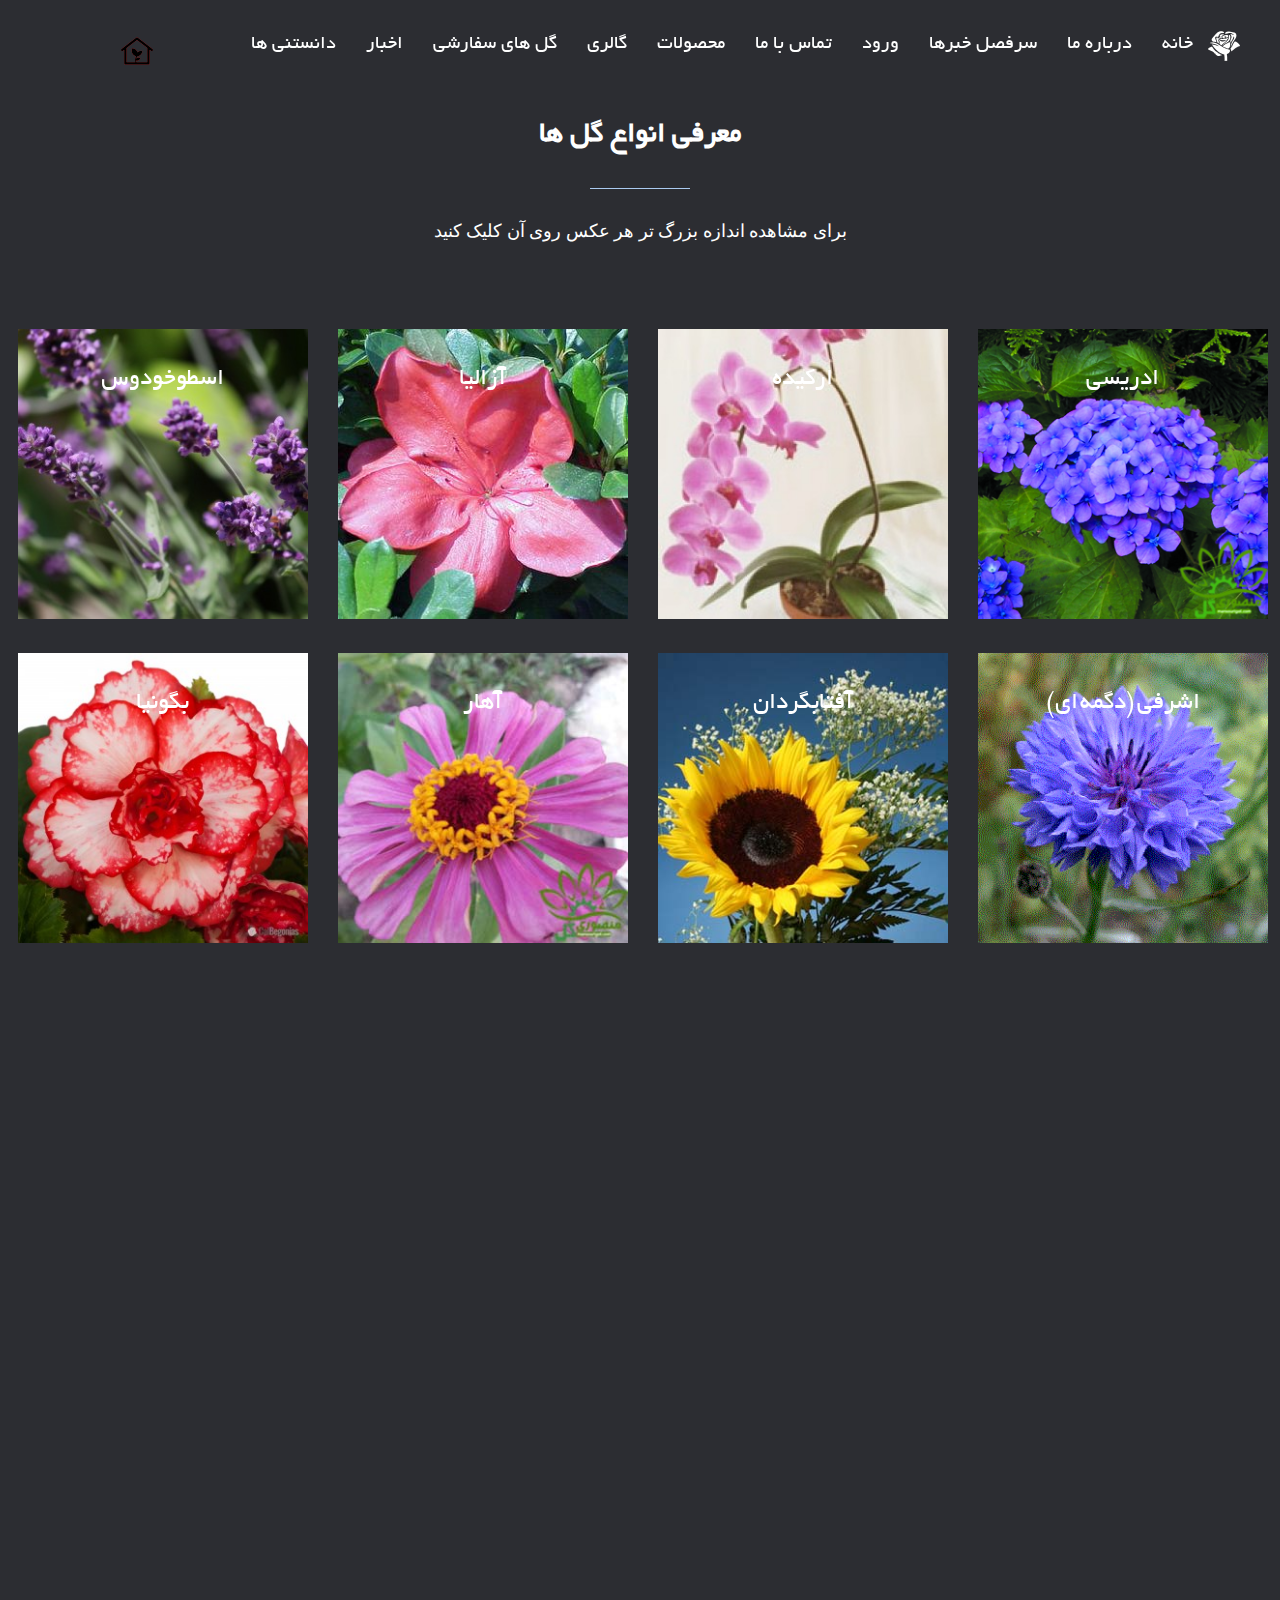
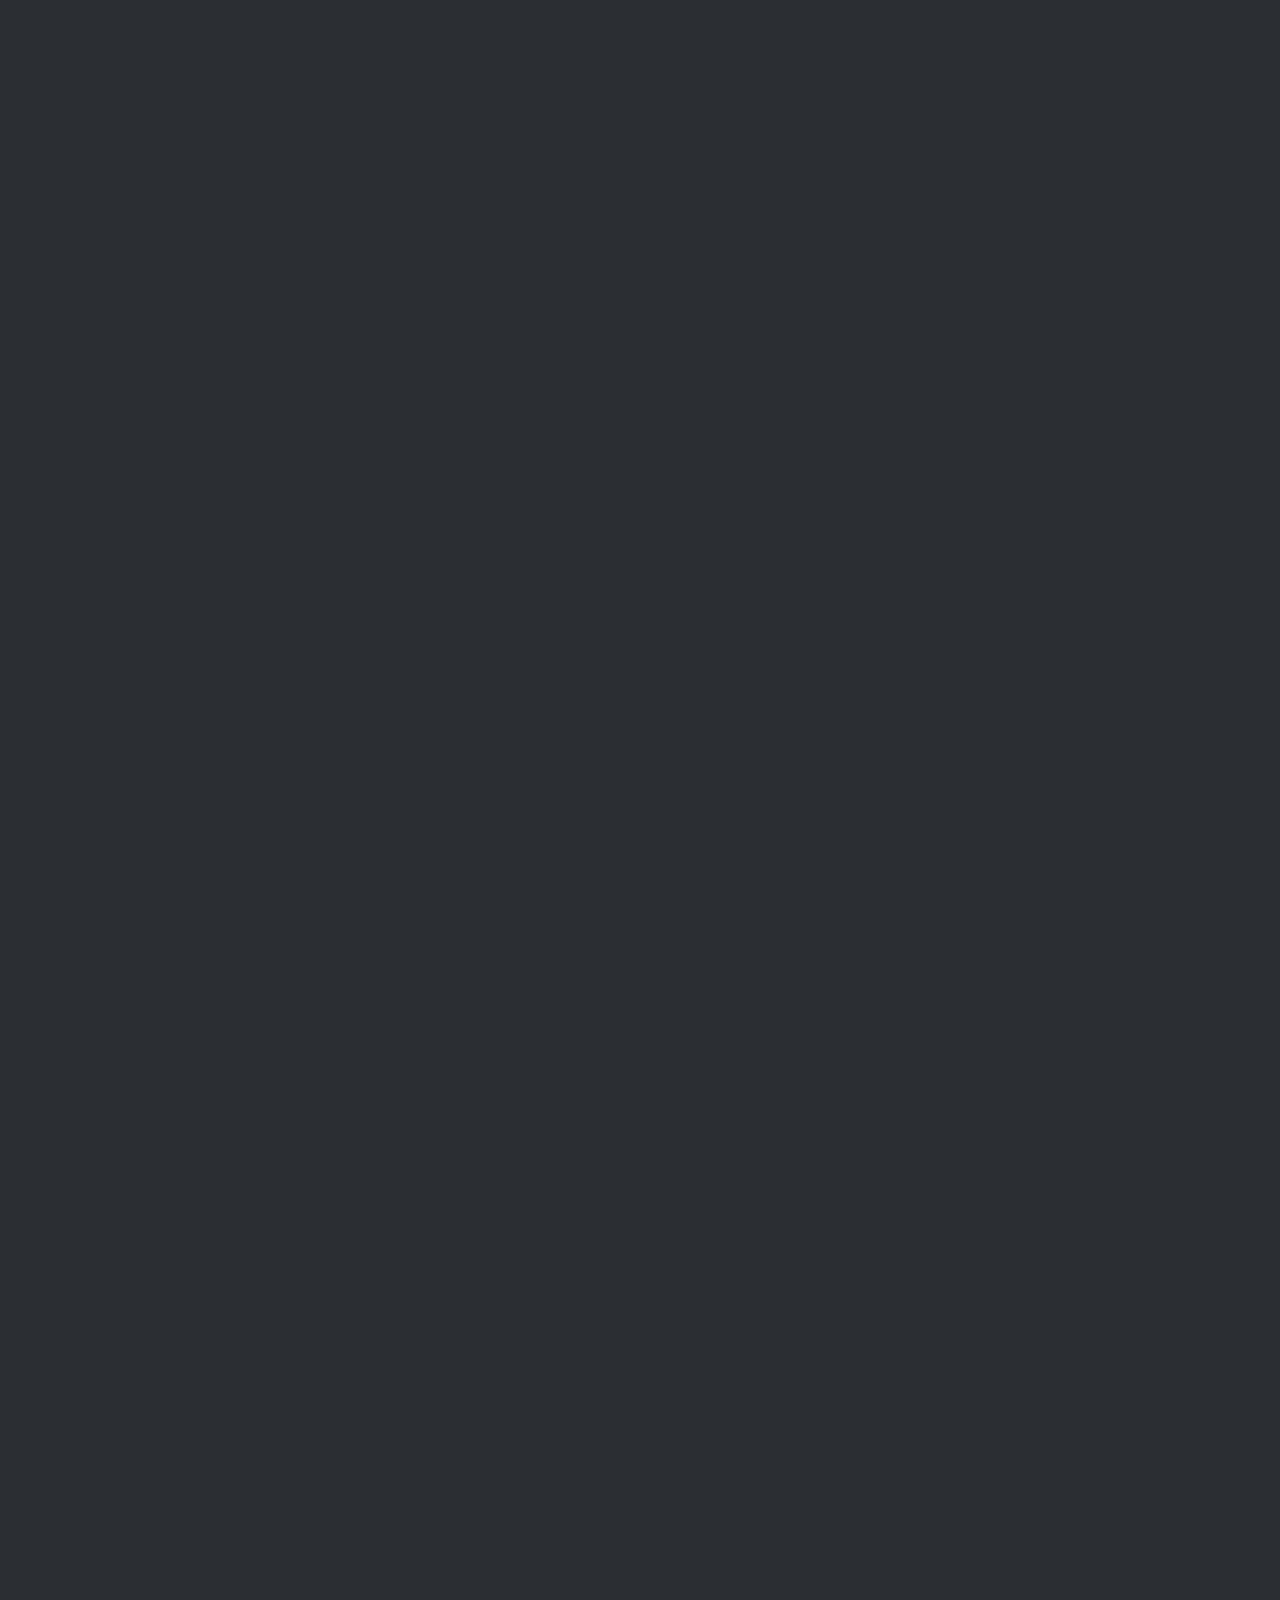
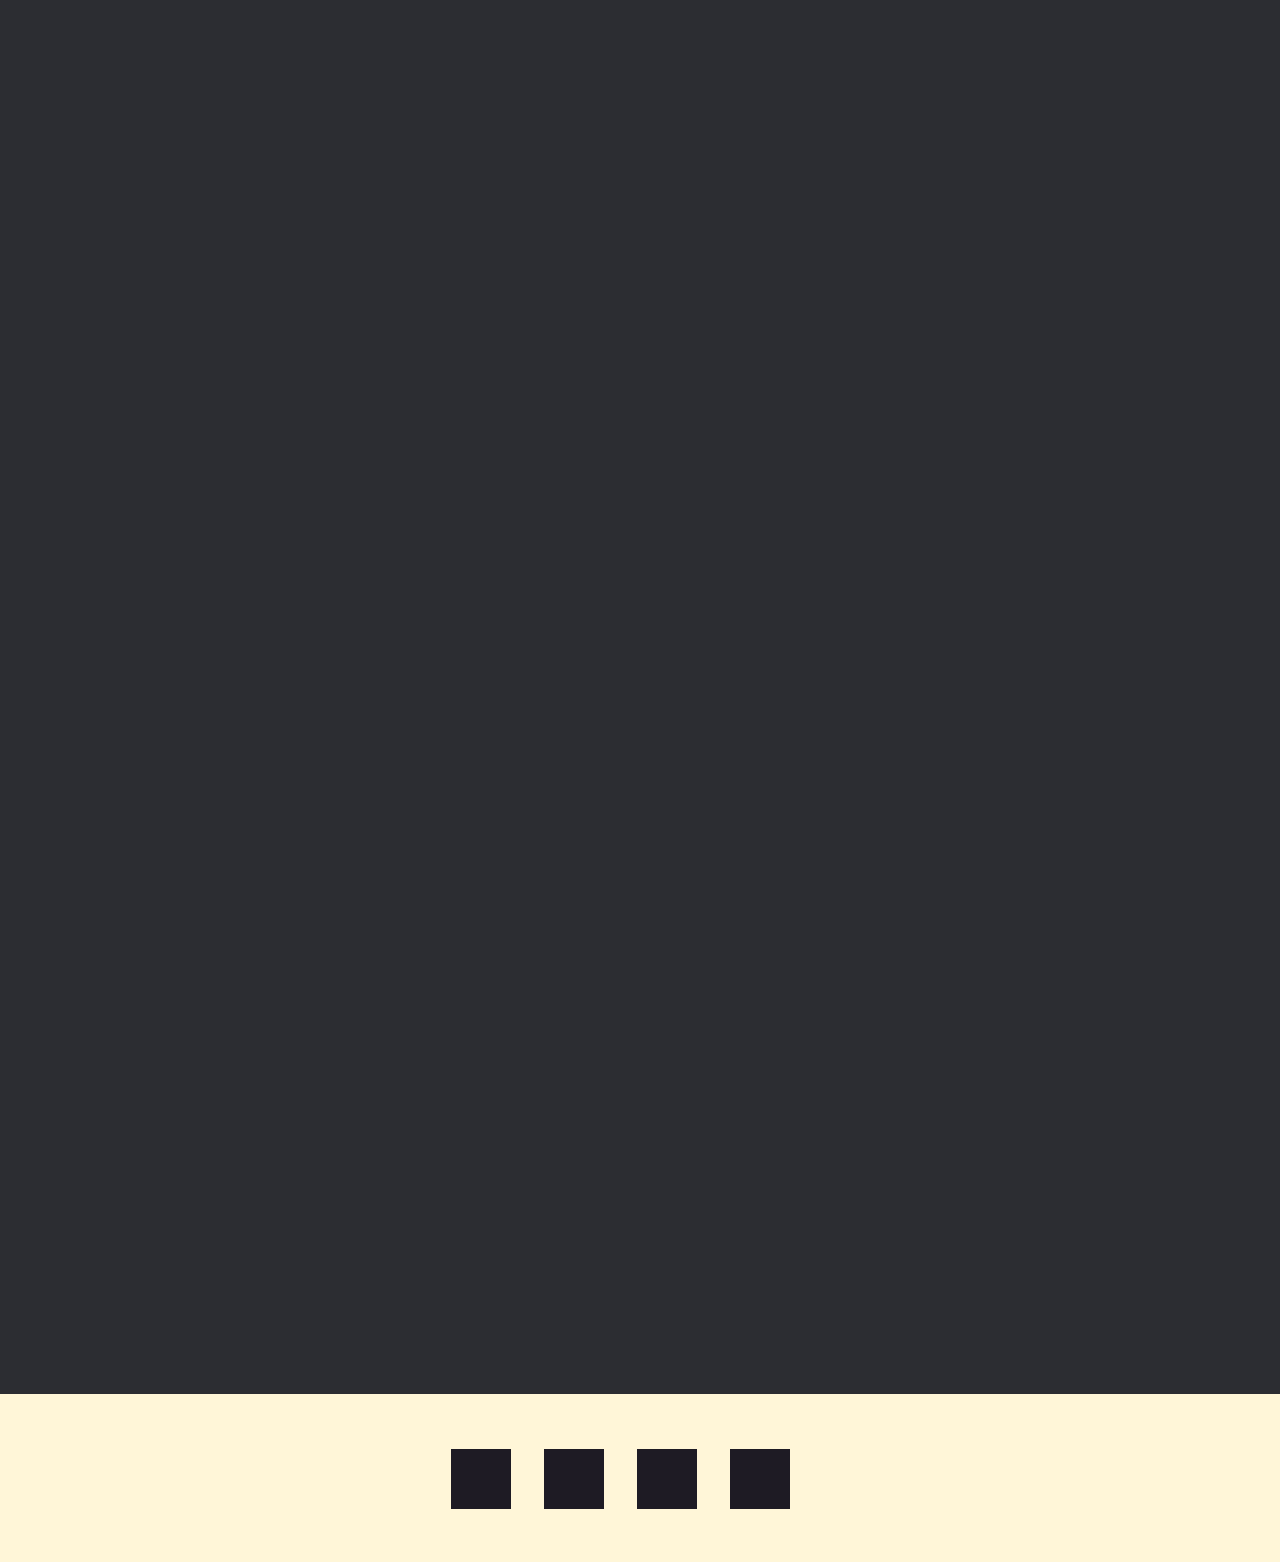
<file: gallery.html>
<!DOCTYPE html>
<html lang="fa">

<head>

    <meta charset="utf-8">
    <meta http-equiv="X-UA-Compatible" content="IE=edge">
    <meta name="viewport" content="width=device-width, initial-scale=1">
    <meta name="description" content="">
    <meta name="author" content="">

    <title>Scented Flower</title>

    <!-- Bootstrap Core CSS -->
    <link href="css/bootstrap.min.css" rel="stylesheet">
    <!-- Custom CSS -->
    <link rel="stylesheet" type="text/css" href="css/scentedflower.css">
    <!-- Custom Fonts -->
    <link href="css/mycss.css" rel="stylesheet" type="text/css">
    <link rel="stylesheet" type="text/css" href="css/bootstrap-rtl.css">
    <link rel="stylesheet" type="text/css" href="css/animate.css">
    <link rel="stylesheet" type="text/css" href="css/jquery.lightbox-0.5.css">
    <!--footer-->
    <link href="http://fonts.googleapis.com/css?family=Lora:400,700,400italic,700italic" rel="stylesheet" type="text/css">
    <link href="http://fonts.googleapis.com/css?family=Montserrat:400,700" rel="stylesheet" type="text/css">
    <style type="text/css">
    	/*--------------------------------*/
/***** Portfolio Common style *****/
/*--------------------------------*/
body{
	background-color:#2C2D32;
}
.nav.navbar-nav li .page-scroll.text-right {
	color:white;
}
.nav.navbar-nav li .page-scroll.text-right:hover {
	background-color:#ABCBF1;
}

.navbar-custom.top-nav-collapse li .page-scroll.text-right:hover {
        background-color:#D85943;
		
    }
	
	.navbar-custom.top-nav-collapse ul li a{
		color:black !important;
	}
.nav.navbar-nav li #whiterose {
	position:absolute;
	right:-0.1px;
}

navbar-custom.top-nav-collapse li #whiterose{
	visibility:hidden !important;
}


.grid {
	position: relative;
	clear: both;
	margin: 0 auto;
	padding: 1em 0 4em;
	max-width: 100%;
	list-style: none;
	text-align: center;
}

.grid h2{
    font-size: 20px;
}

.grid figure {
	position: relative;
	float: left;
	overflow: hidden;
	margin: 10px 1%;
	min-width: 100%;
	max-width: 100%;
	height: auto;
	
	text-align: center;
	cursor: pointer;
}

.grid figure img {
	position: relative;
	display: block;
	min-height: auto;
	max-width: 100%;
	opacity: 0.8;
}

.grid figure figcaption {
	padding: 2em;
	color: #fff;
	text-transform: uppercase;
	font-size: 1.25em;
	-webkit-backface-visibility: hidden;
	backface-visibility: hidden;
}
.grid figure figcaption h2{
	font-size:25px;
}
.grid figure figcaption p{
	font-size:15px;
	font-weight:bold;
}
.grid figure figcaption::before,
.grid figure figcaption::after {
	pointer-events: none;
}

.grid figure figcaption,
.grid figure figcaption > a {
	position: absolute;
	top: 0;
	left: 0;
	width: 100%;
	height: 100%;
}

/* Anchor will cover the whole item by default */
/* For some effects it will show as a button */
.grid figure figcaption > a {
	z-index: 1000;
	text-indent: 200%;
	white-space: nowrap;
	font-size: 0;
	opacity: 0;
}

.grid figure h2 {
	word-spacing: -0.15em;
	font-weight: 300;
}

.grid figure h2 span {
	font-weight: 800;
	
}

.grid figure h2,
.grid figure p {
	margin: 0;
}

.grid figure p {
	letter-spacing: 1px;
	font-size: 68.5%;
}

/*---------------*/
/***** Bubba *****/
/*---------------*/

figure.effect-bubba {
	
	
}

figure.effect-bubba img {
	opacity: 1.0;
	-webkit-transition: opacity 0.35s;
	transition: opacity 0.35s;
}

figure.effect-bubba:hover img {
	opacity: 0.4;
}

figure.effect-bubba figcaption::before,
figure.effect-bubba figcaption::after {
	position: absolute;
	top: 30px;
	right: 30px;
	bottom: 30px;
	left: 30px;
	content: '';
	opacity: 0;
	-webkit-transition: opacity 0.35s, -webkit-transform 0.35s;
	transition: opacity 0.35s, transform 0.35s;
}

figure.effect-bubba figcaption::before {
	border-top: 1px solid #fff;
	border-bottom: 1px solid #fff;
	-webkit-transform: scale(0,1);
	transform: scale(0,1);
}

figure.effect-bubba figcaption::after {
	border-right: 1px solid #fff;
	border-left: 1px solid #fff;
	-webkit-transform: scale(1,0);
	transform: scale(1,0);
}

figure.effect-bubba h2 {
	padding-top: 10%;
	-webkit-transition: -webkit-transform 0.35s;
	transition: transform 0.35s;
	-webkit-transform: translate3d(0,-20px,0);
	transform: translate3d(0,-20px,0);
    color: #fff;
}

figure.effect-bubba p {
	padding: 20px 2.5em;
	opacity: 0;
	-webkit-transition: opacity 0.35s, -webkit-transform 0.35s;
	transition: opacity 0.35s, transform 0.35s;
	-webkit-transform: translate3d(0,20px,0);
	transform: translate3d(0,20px,0);
}

figure.effect-bubba:hover figcaption::before,
figure.effect-bubba:hover figcaption::after {
	opacity: 1;
	-webkit-transform: scale(1);
	transform: scale(1);
}

figure.effect-bubba:hover h2,
figure.effect-bubba:hover p {
	opacity: 1;
	-webkit-transform: translate3d(0,0,0);
	transform: translate3d(0,0,0);
}

/*-----------------------*/
/***** Quote Rotator *****/
/*-----------------------*/

.pfblock {
	padding: 120px 0 100px;
	color:white;
}
.pfblock-header {
	text-align: center;
	margin: 0 0 60px;
}

.pfblock-header-left .pfblock-line {
	width: inherit;
	margin: 30px 0;
	
}

.pfblock-title{
    font-weight: 800;
	color:white;
}

.pfblock-subtitle {
	font-family: Raleway, "Times New Roman", Times, sans-serif;
	font-style: normal;
	font-size: 18px;
}

.pfblock-line {
	background-color:#ABCBF1;
	width: 100px;
	height: 1px;
	margin: 30px auto;
}

 /* NOTE: The styles were added inline because Prefixfree needs access to your styles and they must be inlined if they are on local disk! */
@import url(http://fonts.googleapis.com/css?family=Raleway+Dots);
@import url(http://fonts.googleapis.com/css?family=Advent+Pro:400,200,700);
@import url(http://weloveiconfonts.com/api/?family=entypo);
/* entypo */
[class*="entypo-"]:before {
  font-family: 'entypo', sans-serif;
}

section #services {
  text-align: center;
  transform: translatez(0);
  margin-bottom:30px;
}

section #services li {
  width:60px;
  height:60px;
  display:inline-block;
  margin:15px;
  list-style: none;
}
section #services li div {
  width:60px;
  height:60px;
  color:white;
  font-size: 3.4em;
  text-align: center;
  line-height:60px;
  background-color:#1E1B24;
  transition: all 0.5s ease;
}
section #services li div:hover {
  transform: rotate(360deg);
  border-radius: 100px;
}


section #services li:hover{
	background-color:#FFF6C6;
	
}
section #services li:hover div{
	background-color:#AB2A2A;
	
}

section #services a{
	outline:0;
}
    </style>
</head>

<body id="page-top" data-spy="scroll" data-target=".navbar-fixed-top">

    <!-- Navigation -->
    <nav class="navbar navbar-custom navbar-fixed-top" role="navigation">
        <div class="container">
              <div class="row"> 
            <!-- Collect the nav links, forms, and other content for toggling -->
            <div class="collapse navbar-collapse navbar-right navbar-main-collapse col-sm-11">
                <ul class="nav navbar-nav">
                    <!-- Hidden li included to remove active class from about link when scrolled up past about section -->
                    <li class="hidden">
                        <a href="#page-top"></a>
                    </li>
                    
               		<li style="margin-top:10px;">
                        <img class="img-responsive page-scroll pull-right" src="img/rose11.png">
                        <img class="img-responsive page-scroll pull-right" src="img/rosewhite.png" id="whiterose">         
                        
                    </li>
                    <li>
                        <a class="page-scroll text-right" href="index.html">خانه</a>
                    </li>
                    <li>
                        <a class="page-scroll text-right" href="index.html#hr1">درباره ما</a>
                    </li>
                    <li>
                        <a class="page-scroll text-right" href="index.html#hr2">سرفصل خبرها</a>
                    </li>
                    <li>
                        <a class="page-scroll text-right" href="index.html#loginline">ورود</a>
                    </li>
                    <li>
                        <a class="page-scroll text-right" href="index.html#contact">تماس با ما</a>
                    </li>
                    <li>
                        <a class="page-scroll text-right" href="product.html">محصولات</a>
                    </li>
                    <li>
                        <a class="page-scroll text-right" href="#contact">گالری</a>
                    </li>
                   <li>
                        <a class="page-scroll text-right" href="custom flower.html">گل های سفارشی</a>
                    </li>
                    <li>
                        <a class="page-scroll text-right" href="news.html">اخبار</a>
                    </li>
                    <li>
                        <a class="page-scroll text-right" href="know about.html">دانستنی ها</a>
                    </li>
                </ul>
            </div>
            <!-- /.navbar-collapse -->
            
            <div class="navbar-header col-sm-1">
                <button type="button" class="navbar-toggle" data-toggle="collapse" data-target=".navbar-main-collapse">
                    <i class="fa fa-bars"></i>
                </button>
                <a class="navbar-brand page-scroll" href="#page-top" id="brand">
                 
                    <img src="img/nature61.png" id="nature2" alt="brand"/>
                    <img src="img/nature60.png" id="nature1" alt="brand"/>
                    
               
                </a>
                 </div>
            </div>
            
        </div>
        <!-- /.container -->
    </nav>

	<!--gallery-->
    <section id="portfolio" class="pfblock">
        <div class="container-fluid">
                    <div class="row">
                        <div class="col-sm-6 col-sm-offset-3">
    
                            <div class="pfblock-header wow fadeInUp">
                                <h2 class="pfblock-title">معرفی انواع گل ها</h2>
                                <div class="pfblock-line"></div>
                                <div class="pfblock-subtitle">
                                	برای مشاهده اندازه بزرگ تر هر عکس روی آن کلیک کنید
                                </div>
                            </div>
    
                        </div>
    
                    </div>
            <!-- .row -->
            <div class="row">
                <div class="col-xs-12 col-sm-3 col-md-3">
                    <div class="grid wow bounceInUp">
                      <figure class="effect-bubba lightb">
                      
                        <a href="img/flower's types/1-1.jpg"><img src="img/flower's types/1.jpg" alt="دریسی"></a>
                        <figcaption>
                          <h2>ادریسی</h2>
                          <p> استقامت و ثبات قدمی</p>
                        </figcaption>
                      </figure>
                    </div>
                </div>
                <div class="col-xs-12 col-sm-3 col-md-3">
                    <div class="grid wow bounceInUp">
                      <figure class="effect-bubba">
                            <a href="img/flower's types/2-2.jpg"><img src="img/flower's types/2.jpg" alt="ارکیده"></a>
                        <figcaption>
                          <h2>ارکیده</h2>
                          <p>زیبایی لطیف</p>
                        </figcaption>
                      </figure>
                    </div>
                </div>
                <div class="col-xs-12 col-sm-3 col-md-3">
                    <div class="grid wow bounceInUp">
                      <figure class="effect-bubba">
                            <a href="img/flower's types/3-3.jpg"><img src="img/flower's types/3.jpg" alt="آزالیا"></a>
                        <figcaption>
                          <h2>آزالیا</h2>
                          <p>نعمت و باروری</p>
                        </figcaption>
                      </figure>
                    </div>
                </div>
                <div class="col-xs-12 col-sm-3 col-md-3">
                    <div class="grid wow bounceInUp">
                      <figure class="effect-bubba">
                            <a href="img/flower's types/4-4.jpg"><img src="img/flower's types/4.jpg" alt="اسطوخودوس"></a>
                        <figcaption>
                          <h2>اسطوخودوس</h2>
                          <p>سوءظن و بدگمانی</p>
                        </figcaption>
                      </figure>
                    </div>
                </div>
            </div>
            <div class="row">              
                <div class="col-xs-12 col-sm-3 col-md-3">
                    <div class="grid wow zoomIn">
                      <figure class="effect-bubba">
                            <a href="img/flower's types/5-5.jpg"><img src="img/flower's types/5.gif" alt="اشرفی (دگمه ای)"></a>
                        <figcaption>
                          <h2>اشرفی (دگمه ای)</h2>
                          <p>انتظار داشتن</p>
                        </figcaption>
                      </figure>
                    </div>
                </div>
                <div class="col-xs-12 col-sm-3 col-md-3">
                    <div class="grid wow zoomIn">
                      <figure class="effect-bubba">
                            <a href="img/flower's types/6-6.jpg"><img src="img/flower's types/6.jpg" alt="آفتابگردان"></a>
                        <figcaption>
                          <h2>آفتابگردان</h2>
                          <p>ستایش و عشق ورزی</p>
                        </figcaption>
                      </figure>
                    </div>
                </div>
                <div class="col-xs-12 col-sm-3 col-md-3">
                    <div class="grid wow zoomIn">
                      <figure class="effect-bubba">
                            <a href="img/flower's types/7-7.jpg"><img src="img/flower's types/7.jpg" alt="اآهار"></a>
                        <figcaption>
                          <h2>آهار</h2>
                          <p>ه فکر دوستان بودن</p>
                        </figcaption>
                      </figure>
                    </div>
                </div>
                <div class="col-xs-12 col-sm-3 col-md-3">
                    <div class="grid wow zoomIn">
                      <figure class="effect-bubba">
                            <a href="img/flower's types/8-8.jpg"><img src="img/flower's types/8.jpg" alt="بگونیا"></a>
                        <figcaption>
                          <h2>بگونیا</h2>
                          <p>در فکری عمیق بودن</p>
                        </figcaption>
                      </figure>
                    </div>
                </div>
             </div>
            <div class="row"> 
                <div class="col-xs-12 col-sm-3 col-md-3">
                    <div class="grid wow zoomIn">
                      <figure class="effect-bubba">
                            <a href="img/flower's types/9-9.jpg"><img src="img/flower's types/9.jpg" alt="بنفشه"></a>
                        <figcaption>
                          <h2>بنفشه</h2>
                          <p>وفاداری و صداقت</p>
                        </figcaption>
                      </figure>
                    </div>
                </div>
                <div class="col-xs-12 col-sm-3 col-md-3">
                    <div class="grid wow zoomIn">
                      <figure class="effect-bubba">
                            <a href="img/flower's types/10-10.jpg"><img src="img/flower's types/10.jpg" alt="بنفشه فرنگی"></a>
                        <figcaption>
                          <h2>بنفشه فرنگی</h2>
                          <p> فکر عاشقانه</p>
                        </figcaption>
                      </figure>
                    </div>
                </div>            
                <div class="col-xs-12 col-sm-3 col-md-3">
                    <div class="grid wow zoomIn">
                      <figure class="effect-bubba">
                            <a href="img/flower's types/11-11.jpg"><img src="img/flower's types/11.jpg" alt="بومادران"></a>
                        <figcaption>
                          <h2>بومادران</h2>
                          <p>تندرستی</p>
                        </figcaption>
                      </figure>
                    </div>
                </div>
                <div class="col-xs-12 col-sm-3 col-md-3">
                    <div class="grid wow zoomIn">
                      <figure class="effect-bubba">
                            <a href="img/flower's types/12-12.jpg"><img src="img/flower's types/12.jpg" alt="پیچک"></a>
                        <figcaption>
                          <h2>پیچک</h2>
                          <p>وفاداری</p>
                        </figcaption>
                      </figure>
                    </div>
                </div>
             </div> 
            <div class="row">
                <div class="col-xs-12 col-sm-3 col-md-3">
                    <div class="grid wow zoomIn">
                      <figure class="effect-bubba">
                            <a href="img/flower's types/13-13.jpg"><img src="img/flower's types/13.jpg" alt="جوز کوثل"></a>
                        <figcaption>
                          <h2>جوز کوثل</h2>
                          <p>شادمانی و لذت</p>
                        </figcaption>
                      </figure>
                    </div>
                </div>
                <div class="col-xs-12 col-sm-3 col-md-3">
                    <div class="grid wow zoomIn">
                      <figure class="effect-bubba">
                            <a href="img/flower's types/14.jpg"><img src="img/flower's types/14.jpg" alt="خشخاشا"></a>
                        <figcaption>
                          <h2>خشخاش</h2>
                          <p>دلداری و دلجویی</p>
                        </figcaption>
                      </figure>
                    </div>
                </div>
                <div class="col-xs-12 col-sm-3 col-md-3">
                    <div class="grid wow zoomIn">
                      <figure class="effect-bubba">
                            <a href="img/flower's types/15.jpg"><img src="img/flower's types/15.jpg" alt="خلنگ"></a>
                        <figcaption>
                          <h2> خلنگه</h2>
                          <p>تنهایی و گوشه نشینی</p>
                        </figcaption>
                      </figure>
                    </div>
                </div>
                <div class="col-xs-12 col-sm-3 col-md-3">
                    <div class="grid wow zoomIn">
                      <figure class="effect-bubba">
                            <a href="img/flower's types/16-16.jpeg"><img src="img/flower's types/16.jpeg" alt="داوودی زرد"></a>
                        <figcaption>
                          <h2>داوودی زرد</h2>
                          <p>تحسین پنهانی</p>
                        </figcaption>
                      </figure>
                    </div>
                </div>
             </div>
            <div class="row">
                <div class="col-xs-12 col-sm-3 col-md-3">
                    <div class="grid wow zoomIn">
                      <figure class="effect-bubba">
                            <a href="img/flower's types/17-17.jpg"><img src="img/flower's types/17.jpg" alt="رازقی"></a>
                        <figcaption>
                          <h2>رازقی</h2>
                          <p> سرزندگی</p>
                        </figcaption>
                      </figure>
                    </div>
                </div>
                <div class="col-xs-12 col-sm-3 col-md-3">
                    <div class="grid wow zoomIn">
                      <figure class="effect-bubba">
                            <a href="img/flower's types/18-18.jpg"><img src="img/flower's types/18.jpg" alt="رز زرد"></a>
                        <figcaption>
                          <h2>رز زرد</h2>
                          <p>ذوق و شوق</p>
                        </figcaption>
                      </figure>
                    </div>
                </div>
                <div class="col-xs-12 col-sm-3 col-md-3">
                    <div class="grid wow zoomIn">
                      <figure class="effect-bubba">
                            <a href="img/flower's types/19-19.jpg"><img src="img/flower's types/19.jpg" alt="زبان در قفا"></a>
                        <figcaption>
                          <h2>زبان در قف</h2>
                          <p>بی باکی و تهور</p>
                        </figcaption>
                      </figure>
                    </div>
                </div>
                <div class="col-xs-12 col-sm-3 col-md-3">
                    <div class="grid wow zoomIn">
                      <figure class="effect-bubba">
                            <a href="img/flower's types/20-20.jpg"><img src="img/flower's types/20.jpeg" alt="زعفران"></a>
                        <figcaption>
                          <h2>زعفران</h2>
                          <p>دوراندیشی و بصیرت</p>
                        </figcaption>
                      </figure>
                    </div>
                </div>       
            </div>
            <div class="row">
                <div class="col-xs-12 col-sm-3 col-md-3">
                    <div class="grid wow zoomIn">
                      <figure class="effect-bubba">
                            <a href="img/flower's types/21-21.png"><img src="img/flower's types/21.jpg" alt="زنبق"></a>
                        <figcaption>
                          <h2>زنبق</h2>
                          <p>الهام بخش</p>
                        </figcaption>
                      </figure>
                    </div>
                </div>
                <div class="col-xs-12 col-sm-3 col-md-3">
                    <div class="grid wow zoomIn">
                      <figure class="effect-bubba">
                            <a href="img/flower's types/22-22.jpg"><img src="img/flower's types/22.jpg" alt="زنجبیل"></a>
                        <figcaption>
                          <h2>زنجبیل</h2>
                          <p>افتخار</p>
                        </figcaption>
                      </figure>
                    </div>
                </div>
                <div class="col-xs-12 col-sm-3 col-md-3">
                    <div class="grid wow zoomIn">
                      <figure class="effect-bubba">
                            <a href="img/flower's types/23-23.jpg"><img src="img/flower's types/23.jpg" alt="ساعت"></a>
                        <figcaption>
                          <h2>ساعت</h2>
                          <p>علاقه شدید و شهوت</p>
                        </figcaption>
                      </figure>
                    </div>
                </div>
                <div class="col-xs-12 col-sm-3 col-md-3">
                    <div class="grid wow zoomIn">
                      <figure class="effect-bubba">
                            <a href="img/flower's types/24-24.jpg"><img src="img/flower's types/24.jpg" alt="ستاره ای"></a>
                        <figcaption>
                          <h2>ستاره ای</h2>
                          <p> آرامش و راحتی</p>
                        </figcaption>
                      </figure>
                    </div>
                </div>       
            </div>
            <div class="row">
                <div class="col-xs-12 col-sm-3 col-md-3">
                    <div class="grid wow zoomIn">
                      <figure class="effect-bubba">
                            <a href="img/flower's types/25-25.jpg"><img src="img/flower's types/25.jpg" alt="سنبل"></a>
                        <figcaption>
                          <h2>سنبل</h2>
                          <p>صداقت و خلوص</p>
                        </figcaption>
                      </figure>
                    </div>
                </div>
                <div class="col-xs-12 col-sm-3 col-md-3">
                    <div class="grid wow zoomIn">
                      <figure class="effect-bubba">
                            <a href="img/flower's types/26-26.jpg"><img src="img/flower's types/26.jpg" alt="سوسن"></a>
                        <figcaption>
                          <h2>سوسن</h2>
                          <p>تشویق و دلگرمی</p>
                        </figcaption>
                      </figure>
                    </div>
                </div>
                <div class="col-xs-12 col-sm-3 col-md-3">
                    <div class="grid wow zoomIn">
                      <figure class="effect-bubba">
                            <a href="img/flower's types/27-27.jpg"><img src="img/flower's types/27.jpg" alt="سیف الغراب(گلایول)"></a>
                        <figcaption>
                          <h2>سیف الغراب(گلایول)</h2>
                          <p> شخصیت محکم</p>
                        </figcaption>
                      </figure>
                    </div>
                </div>
                <div class="col-xs-12 col-sm-3 col-md-3">
                    <div class="grid wow zoomIn">
                      <figure class="effect-bubba">
                            <a href="img/flower's types/28-28.jpg"><img src="img/flower's types/28.jpg" alt="شکوفه سیب"></a>
                        <figcaption>
                          <h2>شکوفه سیب</h2>
                          <p>وفای به عهد</p>
                        </figcaption>
                      </figure>
                    </div>
                </div>       
            </div>
            <div class="row">
                <div class="col-xs-12 col-sm-3 col-md-3">
                    <div class="grid wow zoomIn">
                      <figure class="effect-bubba">
                            <a href="img/flower's types/29-29.jpg"><img src="img/flower's types/29.jpg" alt="شمعدانی"></a>
                        <figcaption>
                          <h2>شمعدانی</h2>
                          <p>آسایش و دلخوشی</p>
                        </figcaption>
                      </figure>
                    </div>
                </div>
                <div class="col-xs-12 col-sm-3 col-md-3">
                    <div class="grid wow zoomIn">
                      <figure class="effect-bubba">
                            <a href="img/flower's types/30-30.png"><img src="img/flower's types/30.jpg" alt="شیپوری"></a>
                        <figcaption>
                          <h2>شیپوری</h2>
                          <p>شاهانه بودن</p>
                        </figcaption>
                      </figure>
                    </div>
                </div>
                <div class="col-xs-12 col-sm-3 col-md-3">
                    <div class="grid wow zoomIn">
                      <figure class="effect-bubba">
                            <a href="img/flower's types/31.jpg"><img src="img/flower's types/31.jpg" alt="صدتومانی"></a>
                        <figcaption>
                          <h2>صدتومانی</h2>
                          <p>شفا و بهبودی</p>
                        </figcaption>
                      </figure>
                    </div>
                </div>
                <div class="col-xs-12 col-sm-3 col-md-3">
                    <div class="grid wow zoomIn">
                      <figure class="effect-bubba">
                            <a href="img/flower's types/32.jpg"><img src="img/flower's types/32.jpg" alt="عطرشاهی"></a>
                        <figcaption>
                          <h2>عطرشاهی</h2>
                          <p>کمرویی</p>
                        </figcaption>
                      </figure>
                    </div>
                </div>       
            </div>
            <div class="row">
                <div class="col-xs-12 col-sm-3 col-md-3">
                    <div class="grid wow zoomIn">
                      <figure class="effect-bubba">
                            <a href="img/flower's types/33-33.jpg"><img src="img/flower's types/33.jpg" alt="لاله صورتی"></a>
                        <figcaption>
                          <h2>لاله صورتی</h2>
                          <p>در فکر یار بودن</p>
                        </figcaption>
                      </figure>
                    </div>
                </div>
                <div class="col-xs-12 col-sm-3 col-md-3">
                    <div class="grid wow zoomIn">
                      <figure class="effect-bubba">
                            <a href="img/flower's types/34-34.jpg"><img src="img/flower's types/34.jpg" alt="لاله قرمز"></a>
                        <figcaption>
                          <h2>لاله قرمز</h2>
                          <p>اعلان عشق</p>
                        </figcaption>
                      </figure>
                    </div>
                </div>
                <div class="col-xs-12 col-sm-3 col-md-3">
                    <div class="grid wow zoomIn">
                      <figure class="effect-bubba">
                            <a href="img/flower's types/35-35.jpg"><img src="img/flower's types/35.jpg" alt="لاله زرد"></a>
                        <figcaption>
                          <h2>لاله زرد</h2>
                          <p>نومیدی در عشق</p>
                        </figcaption>
                      </figure>
                    </div>
                </div>
                <div class="col-xs-12 col-sm-3 col-md-3">
                    <div class="grid wow zoomIn">
                      <figure class="effect-bubba">
                            <a href="img/flower's types/36-36.jpg"><img src="img/flower's types/36.jpg" alt="ماگنولیا"></a>
                        <figcaption>
                          <h2>ماگنولیا</h2>
                          <p>احترام و جلال</p>
                        </figcaption>
                      </figure>
                    </div>
                </div>       
            </div>
            <div class="row">
                <div class="col-xs-12 col-sm-3 col-md-3">
                    <div class="grid wow zoomIn">
                      <figure class="effect-bubba">
                            <a href="img/flower's types/37-37.jpg"><img src="img/flower's types/37.jpg" alt=" گل مرا فراموش مکن"></a>
                        <figcaption>
                          <h2>گل مرا فراموش مکن</h2>
                          <p>مرا تا ابد به یاد داشته باش</p>
                        </figcaption>
                      </figure>
                    </div>
                </div>
                <div class="col-xs-12 col-sm-3 col-md-3">
                    <div class="grid wow zoomIn">
                      <figure class="effect-bubba">
                            <a href="img/flower's types/38-38.jpg"><img src="img/flower's types/38.jpg" alt="مرواریدی"></a>
                        <figcaption>
                          <h2>مرواریدی</h2>
                          <p>ابی ریایی و سادگی</p>
                        </figcaption>
                      </figure>
                    </div>
                </div>
                <div class="col-xs-12 col-sm-3 col-md-3">
                    <div class="grid wow zoomIn">
                      <figure class="effect-bubba">
                            <a href="img/flower's types/39-39.png"><img src="img/flower's types/39.jpg" alt="مریم"></a>
                        <figcaption>
                          <h2>مریم</h2>
                          <p>مسرت و خوشی از عشق دلخواه/ خوشگذرانی</p>
                        </figcaption>
                      </figure>
                    </div>
                </div>
                <div class="col-xs-12 col-sm-3 col-md-3">
                    <div class="grid wow zoomIn">
                      <figure class="effect-bubba">
                            <a href="img/flower's types/40.jpg"><img src="img/flower's types/40.jpg" alt="معین التجاری"></a>
                        <figcaption>
                          <h2>معین التجاریا</h2>
                          <p>حذر کردن</p>
                        </figcaption>
                      </figure>
                    </div>
                </div>       
            </div>
            <div class="row">
                <div class="col-xs-12 col-sm-3 col-md-3">
                    <div class="grid wow zoomIn">
                      <figure class="effect-bubba">
                            <a href="img/flower's types/41-41.jpg"><img src="img/flower's types/41.jpg" alt="میخک صورتی"></a>
                        <figcaption>
                          <h2>میخک صورتی</h2>
                          <p>قدردانی</p>
                        </figcaption>
                      </figure>
                    </div>
                </div>
                <div class="col-xs-12 col-sm-3 col-md-3">
                    <div class="grid wow zoomIn">
                      <figure class="effect-bubba">
                            <a href="img/flower's types/42-42.png"><img src="img/flower's types/42.jpg" alt="میخک قرمز"></a>
                        <figcaption>
                          <h2>میخک قرمز</h2>
                          <p>جلوه گری</p>
                        </figcaption>
                      </figure>
                    </div>
                </div>
                <div class="col-xs-12 col-sm-3 col-md-3">
                    <div class="grid wow zoomIn">
                      <figure class="effect-bubba">
                            <a href="img/flower's types/43.jpg"><img src="img/flower's types/43.jpg" alt="میخک زرد"></a>
                        <figcaption>
                          <h2>میخک زرد</h2>
                          <p>بشاشی و امیدواری</p>
                        </figcaption>
                      </figure>
                    </div>
                </div>
                <div class="col-xs-12 col-sm-3 col-md-3">
                    <div class="grid wow zoomIn">
                      <figure class="effect-bubba">
                            <a href="img/flower's types/44-44.jpg"><img src="img/flower's types/44.jpg" alt="میمون"></a>
                        <figcaption>
                          <h2>میمون</h2>
                          <p>غرور و گستاخی</p>
                        </figcaption>
                      </figure>
                    </div>
                </div>       
            </div>
            <div class="row">
                <div class="col-xs-12 col-sm-3 col-md-3">
                    <div class="grid wow zoomIn">
                      <figure class="effect-bubba">
                            <a href="img/flower's types/45-45.jpg"><img src="img/flower's types/45.jpg" alt="  مینا"></a>
                        <figcaption>
                          <h2>مینا</h2>
                          <p>خرسندی</p>
                        </figcaption>
                      </figure>
                    </div>
                </div>
                <div class="col-xs-12 col-sm-3 col-md-3">
                    <div class="grid wow zoomIn">
                      <figure class="effect-bubba">
                            <a href="img/flower's types/46-46.jpg"><img src="img/flower's types/46.jpg" alt="نرگس"></a>
                        <figcaption>
                          <h2>نرگس</h2>
                          <p>عشقی شگرف و پرشور،‌ دراماتیک</p>
                        </figcaption>
                      </figure>
                    </div>
                </div>
                <div class="col-xs-12 col-sm-3 col-md-3">
                    <div class="grid wow zoomIn">
                      <figure class="effect-bubba">
                            <a href="img/flower's types/47-47.jpg"><img src="img/flower's types/47.jpg" alt="همیشه بهار"></a>
                        <figcaption>
                          <h2>همیشه بهار</h2>
                          <p> آرزوی توانگری و دولتمندی</p>
                        </figcaption>
                      </figure>
                    </div>
                </div>
                <div class="col-xs-12 col-sm-3 col-md-3">
                    <div class="grid wow zoomIn">
                      <figure class="effect-bubba">
                        <a href="img/flower's types/48-48.jpg"><img src="img/flower's types/48.jpg" alt="یاس"></a>
                        <figcaption>
                          <h2>یاس</h2>
                          <p>زیبایی و خوش پوشی</p>
                        </figcaption>
                      </figure>
                    </div>
                </div>       
            </div>
            <div class="row">
                <div class="col-xs-12 col-sm-3 col-md-3">
                    <div class="grid wow zoomIn">
                      <figure class="effect-bubba">
                            <a href="img/flower's types/49-491.jpg"><img src="img/flower's types/49.jpg" alt="یاس کبود"></a>
                        <figcaption>
                          <h2>یاس کبود</h2>
                          <p>شق اول</p>
                        </figcaption>
                      </figure>
                    </div>
                </div>
                <div class="col-xs-12 col-sm-3 col-md-3">
                    <div class="grid wow zoomIn">
                      <figure class="effect-bubba">
                            <a href="img/flower's types/49-49.jpg"><img src="img/flower's types/49.jpg" alt="نرگس"></a>
                        <figcaption>
                          <h2>نرگس</h2>
                          <p>عشقی شگرف و پرشور،‌ دراماتیک</p>
                        </figcaption>
                      </figure>
                    </div>
                </div>
                <div class="col-xs-12 col-sm-3 col-md-3">
                    <div class="grid wow zoomIn">
                      <figure class="effect-bubba">
                            <a href="img/flower's types/49-491.jpg"><img src="img/flower's types/49.jpg" alt="یاس کبود"></a>
                        <figcaption>
                          <h2>یاس کبود</h2>
                          <p>شق اول</p>
                        </figcaption>
                      </figure>
                    </div>
                </div>
                <div class="col-xs-12 col-sm-3 col-md-3">
                    <div class="grid wow zoomIn">
                      <figure class="effect-bubba">
                            <a href="img/flower's types/49-49.jpg"><img src="img/flower's types/49.jpg" alt="نرگس"></a>
                        <figcaption>
                          <h2>نرگس</h2>
                          <p>عشقی شگرف و پرشور،‌ دراماتیک</p>
                        </figcaption>
                      </figure>
                    </div>
                </div>           
            </div>
            
        </div>
    </section>

    <!-- Footer -->
	<footer>
	<div class="container-fluid" style="margin-top:50px; background-color:#FFF6D8;">
    	<div class="row">
        	<section style="margin-top:40px;">
  <ul id="services">
  <a href="www.facebook.com" target="_blank">
    <li>
      <div class="entypo-facebook"></div> 
    </li>
  </a>
  <a href="www.twitter.com" target="_blank">
    <li>
      <div class="entypo-twitter"></div>
      
    </li>
  </a>
  <a href="www.google.com" target="_blank">
    <li>
      <div class="entypo-gplus"></div>
      
    </li>
  </a>
  <a href="www.linkedin.com" target="_blank">
    <li>
      <div class="entypo-linkedin"></div>
      
    </li>
  </a>
  </ul>
</section>
        </div>
    </div>
</footer>
	


<!-- jQuery -->
    <script src="js/jquery.js"></script>
	<script src="js/bootstrap.min.js"></script>

    <!-- Custom Theme JavaScript -->
    <script src="js/grayscale.js"></script>
	<script src="js/wow.min.js"></script>
    <script src="js/jquery.lightbox-0.5.min.js"></script>
<script>
$(document).ready(function(e) {
 	/* ---------------------------------------------- /*
		 * WOW Animation When You Scroll
		/* ---------------------------------------------- */

		wow = new WOW({
			mobile: false
		});
		wow.init();
		
		
		/* lightbox*/
		$(".row .col-xs-12.col-sm-3.col-md-3 .grid.wow.bounceInUp .effect-bubba.lightb a").lightBox({
			
				imageLoading:'img/loading.gif',
				imageBtnClose:'img/close.gif',
				imageBtnNext:'img/lightbox-btn-next.gif',
				imageBtnPrev:'img/lightbox-btn-prev.gif'
			});
});
	
</script>

</body>

</html>
</file>
<file: css/mycss.css>
﻿
.collapse.navbar-collapse.navbar-right.navbar-main-collapse .nav.navbar-nav li {
	
	font-size:20px;
	}
	@font-face{
		font-family:myfont;
		src:url(../font/BYekan.ttf);
	}
	.timeline {
    position: relative;
    padding: 0;
    list-style: none;
	
}

.timeline:before {
    content: "";
    position: absolute;
    top: 0;
    bottom: 0;
    left: 40px;
    width: 2px;
    margin-left: -1.5px;
    background-color:#E8D9A9;
}

.timeline>li {
    position: relative;
    margin-bottom: 50px;
    min-height: 50px;
}

.timeline>li:before,
.timeline>li:after {
    content: " ";
    display: table;
}

.timeline>li:after {
    clear: both;
}

.timeline>li .timeline-panel {
    float: right;
    position: relative;
    width: 100%;
    padding: 0 20px 0 100px;
    text-align: left;
}

.timeline>li .timeline-panel:before {
    right: auto;
    left: -15px;
    border-right-width: 15px;
    border-left-width: 0;
}

.timeline>li .timeline-panel:after {
    right: auto;
    left: -14px;
    border-right-width: 14px;
    border-left-width: 0;
}

.timeline>li .timeline-image {
    z-index: 100;
    position: absolute;
    left: 0;
    width: 80px;
    height: 80px;
    margin-left: 0;
    border: 7px solid #E8D9A9;
    border-radius: 100%;
    text-align: center;
    color: #fff;
    background-color:white;
}




.timeline>li .timeline-image h4 {
    margin-top: 12px;
    font-size: 10px;
    line-height: 14px;
}

.timeline>li.timeline-inverted>.timeline-panel {
    float: right;
    padding: 0 20px 0 100px;
    text-align: left;
}

.timeline>li.timeline-inverted>.timeline-panel:before {
    right: auto;
    left: -15px;
    border-right-width: 15px;
    border-left-width: 0;
}

.timeline>li.timeline-inverted>.timeline-panel:after {
    right: auto;
    left: -14px;
    border-right-width: 14px;
    border-left-width: 0;
}

.timeline>li:last-child {
    margin-bottom: 0;
}

.timeline .timeline-heading h4 {
    margin-top: 0;
    color: inherit;
}

.timeline .timeline-heading h4.subheading {
    text-transform: none;
}

.timeline .timeline-body>p,
.timeline .timeline-body>ul {
    margin-bottom: 0;
}

.row .col-lg-12.text-center .section-heading {
	margin-top: 10px;
}
.timeline .timeline-inverted .timeline-image.surprise {
	background-color:#AB2A2A;
	color:white;
	
}
.item .col-sm-4 .carousel-caption p {
	font-size:18px;
}





@media(max-width:768px){
.row .col-lg-12.text-center .section-heading {

	font-size:20px;

}
.collapse.navbar-collapse.navbar-right.navbar-main-collapse .nav.navbar-nav li {

	background:rgba(244,172,173,0.6);

}
.row .col-md-8.col-md-offset-2 .intro-text {
	font-size:16px;
}

.container-fluid .row #introbox {
	
	text-align:center;
	box-shadow:2px 2px 8px 5px rgba(41,59,1,0.6);
	background-color:rgba(141,178,59,0.40);
	
}

/*
.timeline-inverted .timeline-image h4 {
	font-size:50px;
}
*/


}
@media(min-width:768px) {
    .timeline:before {
        left: 50%;
    }

    .timeline>li {
        margin-bottom: 100px;
        min-height: 100px;
    }

    .timeline>li .timeline-panel {
        float: left;
        width: 41%;
        padding: 0 20px 20px 30px;
        text-align: right;
    }

    .timeline>li .timeline-image {
        left: 50%;
        width: 100px;
        height: 100px;
        margin-left: -50px;
    }

    .timeline>li .timeline-image h4 {
        margin-top: 16px;
        font-size: 13px;
        line-height: 18px;
    }

    .timeline>li.timeline-inverted>.timeline-panel {
        float: right;
        padding: 0 30px 20px 20px;
        text-align: left;
    }
	
	.container-fluid .row #introbox {
	
	
	margin-top:30px;
	box-shadow:2px 2px 8px 5px rgba(41,59,1,0.6);
	background-color:rgba(141,178,59,0.40);
	
}

/*
.timeline-inverted .timeline-image h4 {
	font-size:50px;
}
*/

}

@media(min-width:992px) {
    .timeline>li {
        min-height: 150px;
    }

    .timeline>li .timeline-panel {
        padding: 0 20px 20px;
    }

    .timeline>li .timeline-image {
        width: 150px;
        height: 150px;
        margin-left: -75px;
    }

    .timeline>li .timeline-image h4 {
        margin-top: 30px;
        font-size: 18px;
        line-height: 26px;
    }

    .timeline>li.timeline-inverted>.timeline-panel {
        padding: 0 20px 20px;
    }
	.container-fluid .row #introbox {
	
	margin-right:40px;
	box-shadow:2px 2px 8px 5px rgba(41,59,1,0.6);
	background-color:rgba(141,178,59,0.40);
	
}
}

@media(min-width:1200px) {
    .timeline>li {
        min-height: 170px;
    }

    .timeline>li .timeline-panel {
        padding: 0 20px 20px 100px;
    }

    .timeline>li .timeline-image {
        width: 170px;
        height: 170px;
        margin-left: -85px;
		
    }

    .timeline>li .timeline-image h4 {
        margin-top: 40px;
    }

    .timeline>li.timeline-inverted>.timeline-panel {
        padding: 0 100px 20px 20px;
    }
	
	.container-fluid .row #introbox {
	
	
	margin-right:70px;
	box-shadow:2px 2px 8px 5px rgba(41,59,1,0.6);
	background-color:rgba(141,178,59,0.40);
	
}
}


news section



login stylesheet


/*=== 2. Anchor Link ===*/
a {
  color: #fff !important;
  transition: all ease-in-out 200ms;
}
a:hover {
  color: rgb(30,27,36) !important;
  text-decoration: none;
}
/*=== 3. Text Outside the Box ===*/
.etc-login-form {
  
  color: #999999;
  padding: 10px 20px;
}
.etc-login-form a{
  color:#58583C !important;
  
}
.etc-login-form a:hover{
  
  color:#1A1823 !important;
  
}
.etc-login-form p {
  margin-bottom: 5px;
  font-size:18px;
}
/*=== 4. Main Form ===*/
.login-form-1 {
  max-width: 300px;
  border-radius: 5px;
  display: inline-block;
  border:2px solid #58583C;
  background-color:#BEAE8E;
}
.main-login-form {
  position: relative;
}
.login-form-1 .form-control {
  border: 0;
  box-shadow: 0 0 0;
  border-radius: 0;
  
  color: #58583C;
  padding: 7px 0;
  font-weight: bold;
  height:auto;
}
.login-form-1 .form-control::-webkit-input-placeholder {
  color: #BEAE8E !important;
}
.login-form-1 .form-control:-moz-placeholder,
.login-form-1 .form-control::-moz-placeholder,
.login-form-1 .form-control:-ms-input-placeholder {
  color: #BEAE8E !important;
}
.login-form-1 .form-group {
  margin-bottom: 0;
  border-bottom: 3px solid #BEAE8E;
  padding-right: 20px;
  position: relative;
}
.login-form-1 .form-group:last-child {
  border-bottom: 0;
}
.login-group {
  
  color: #58583C;
  border-radius: 8px;
  padding: 10px 20px;
}
.login-group-checkbox {
  padding: 5px 0;
}
/*=== 5. Login Button ===*/
.login-form-1 .login-button {
  position: absolute;
  right: -25px;
  top: 50%;
  background: #ffffff;
  color: #58583C;
  padding: 11px 0;
  width: 50px;
  height: 50px;
  margin-top: -25px;
  border: 5px solid #58583C;
  border-radius: 50%;
  transition: all ease-in-out 500ms;
}
.login-form-1 .login-button:hover {
  color: #1A1823;
  transform: rotate(450deg);
}
.login-form-1 .login-button.clicked {
  color: #1A1823;
}
.login-form-1 .login-button.clicked:hover {
  transform: none;
}
.login-form-1 .login-button.clicked.success {
  color: #2ecc71;
}
.login-form-1 .login-button.clicked.error {
  color: #e74c3c;
}
/*=== 6. Form Invalid ===*/
label.form-invalid {
  position: absolute;
  top: 0;
  right: 0;
  z-index: 5;
  display: block;
  margin-top: -25px;
  padding: 7px 9px;
  background: #777777;
  color: #ffffff;
  border-radius: 5px;
  font-weight: bold;
  font-size: 11px;
}
label.form-invalid:after {
  top: 100%;
  right: 10px;
  border: solid transparent;
  content: " ";
  height: 0;
  width: 0;
  position: absolute;
  pointer-events: none;
  border-color: transparent;
  border-top-color: #777777;
  border-width: 6px;
}
/*=== 7. Form - Main Message ===*/
.login-form-main-message {
  background: #ffffff;
  color: #999999;
  border-left: 3px solid transparent;
  border-radius: 3px;
  margin-bottom: 8px;
  font-weight: bold;
  height: 0;
  padding: 0 20px 0 17px;
  opacity: 0;
  transition: all ease-in-out 200ms;
}
.login-form-main-message.show {
  height: auto;
  opacity: 1;
  padding: 10px 20px 10px 17px;
}
.login-form-main-message.success {
  border-left-color: #2ecc71;
}
.login-form-main-message.error {
  border-left-color: #e74c3c;
}
/*=== 8. Custom Checkbox & Radio ===*/
/* Base for label styling */
[type="checkbox"]:not(:checked),
[type="checkbox"]:checked,
[type="radio"]:not(:checked),
[type="radio"]:checked {
  position: absolute;
  left: -9999px;
}
[type="checkbox"]:not(:checked) + label,
[type="checkbox"]:checked + label,
[type="radio"]:not(:checked) + label,
[type="radio"]:checked + label {
  position: relative;
  padding-left: 25px;
  padding-top: 1px;
  cursor: pointer;
}
/* checkbox aspect */
[type="checkbox"]:not(:checked) + label:before,
[type="checkbox"]:checked + label:before,
[type="radio"]:not(:checked) + label:before,
[type="radio"]:checked + label:before {
  content: '';
  position: absolute;
  left: 0;
  top: 2px;
  width: 17px;
  height: 17px;
  border: 0px solid #aaa;
  background: #f0f0f0;
  border-radius: 3px;
  box-shadow: inset 0 1px 3px rgba(0, 0, 0, 0.3);
}
/* checked mark aspect */
[type="checkbox"]:not(:checked) + label:after,
[type="checkbox"]:checked + label:after,
[type="radio"]:not(:checked) + label:after,
[type="radio"]:checked + label:after {
  position: absolute;
  color: #555555;
  transition: all .2s;
}
/* checked mark aspect changes */
[type="checkbox"]:not(:checked) + label:after,
[type="radio"]:not(:checked) + label:after {
  opacity: 0;
  transform: scale(0);
}
[type="checkbox"]:checked + label:after,
[type="radio"]:checked + label:after {
  opacity: 1;
  transform: scale(1);
}
/* disabled checkbox */
[type="checkbox"]:disabled:not(:checked) + label:before,
[type="checkbox"]:disabled:checked + label:before,
[type="radio"]:disabled:not(:checked) + label:before,
[type="radio"]:disabled:checked + label:before {
  box-shadow: none;
  border-color: #8c8c8c;
  background-color: #878787;
}
[type="checkbox"]:disabled:checked + label:after,
[type="radio"]:disabled:checked + label:after {
  color: #555555;
}
[type="checkbox"]:disabled + label,
[type="radio"]:disabled + label {
  color: #8c8c8c;
}
/* accessibility */
[type="checkbox"]:checked:focus + label:before,
[type="checkbox"]:not(:checked):focus + label:before,
[type="checkbox"]:checked:focus + label:before,
[type="checkbox"]:not(:checked):focus + label:before {
  border: 1px dotted #f6f6f6;
}
/* hover style just for information */
label:hover:before {
  border: 1px solid #f6f6f6 !important;
}
/*=== Customization ===*/
/* radio aspect */
[type="checkbox"]:not(:checked) + label:before,
[type="checkbox"]:checked + label:before {
  border-radius: 3px;
}
[type="radio"]:not(:checked) + label:before,
[type="radio"]:checked + label:before {
  border-radius: 35px;
}
/* selected mark aspect */
[type="checkbox"]:not(:checked) + label:after,
[type="checkbox"]:checked + label:after {
  content: '✔';
  top: 0;
  left: 2px;
  font-size: 14px;
}
[type="radio"]:not(:checked) + label:after,
[type="radio"]:checked + label:after {
  content: '\2022';
  top: 0;
  left: 3px;
  font-size: 30px;
  line-height: 25px;
}
/*=== 9. Misc ===*/
.logo {
  padding: 15px 0;
  font-size: 25px;
  color: #aaaaaa;
  font-weight: bold;
}


navbar
.navbar-header .navbar-brand{
	position:relative;
}


.navbar-brand.page-scroll img {
	position:absolute;
	
}
.row .navbar-header.col-sm-1 #brand {
	width:40px;
	height:40px;
	
}


#brand:hover #nature1{
	visibility:hidden;
}






#page-top #about {

	background-color:white;
}

.col-lg-4.col-lg-offset-4 p a {
	color:rgba(161,0,2,1.00);
}

.col-lg-4.col-lg-offset-4 p a:hover{
	color:rgba(38,38,38,1.00);
}


#page-top .row #newsh3 {
	
	text-align:center;
	font-size:30px;
	
}

/*login buttons*/

#wrapcontainer{
	width: 100%;
	height: 600px;
	background-color:#D9B093;	
}
#wrapholder{
	position:relative;
	text-align:center;
	
}
.wrap {
	position:absolute;
	top:100px;
	text-align: center;
	width:90%;
}

.wrap .button {
	-webkit-transition: all 200ms cubic-bezier(0.390, 0.500, 0.150, 1.360);
	-moz-transition: all 200ms cubic-bezier(0.390, 0.500, 0.150, 1.360);
	-ms-transition: all 200ms cubic-bezier(0.390, 0.500, 0.150, 1.360);
	-o-transition: all 200ms cubic-bezier(0.390, 0.500, 0.150, 1.360);
	transition: all 200ms cubic-bezier(0.390, 0.500, 0.150, 1.360);
	display: block;
	margin: 20px auto;
	max-width: 180px;
	text-decoration: none;
	border-radius: 4px;
	padding: 20px 30px;
	
	font-size:15px;
}



.wrap .button.button2 {
	color: #1E1B24;
	box-shadow: #1E1B24 0 0px 0px 2px inset;
	
	
	
}

.wrap .button.button2:hover {
	color:white !important;
	box-shadow: #1E1B24 0 80px 0px 2px inset;
	font-weight:bold;
	
}
/*end of login buttons*/


@import url(http://fonts.googleapis.com/css?family=Indie+Flower);
canvas {
    border-radius: 100px 100px 0 0;
    margin: 0px auto;
    display: table-cell;
    transform: rotate(175deg);
    -webkit-transform: rotate(175deg);
}
.stem, .leaf {
    background: rgba(143, 188, 143, 0.7);
    font-family: 'Indie Flower';
    position: absolute;
    transform: skew(-5deg, 5deg);
    -webkit-transform: skew(-5deg, 5deg);
}
.leaf {
    border-radius: 100% 0 100% 0;
    font-size: 5em;
    height: 160px;
    left: 49%;
    text-align: center;
    top: 200px;
    width: 160px;
}
.leaf:after {
    content: '';
    left: 60px;
    position: absolute;
    top: 10px;
}
.stem {
    font-size: 5em;
    height: 300px;
    left: 49%;
    text-align: center;
    top: 197px;
    width: 15px;
}
.stem:after {
    content: '';
}
/* Cause fire fox won't center the canvas */


.jumbotron{
	background-color:rgba(217,176,147,0.4);
	margin-top:-110px;
	
	
}
.canvas{
position:relative;
left:-35%;	
margin:0px;
padding:0px;

	}
</file>
<file: css/scentedflower.css>
/*!
 * Start Bootstrap - Grayscale Bootstrap Theme (http://startbootstrap.com)
 * Code licensed under the Apache License v2.0.
 * For details, see http://www.apache.org/licenses/LICENSE-2.0.
 */

body {
    width: 100%;
    height: 100%;
    font-family:myfont;
    color: #000;
    background-color:white;!important
	font-family:myfont;
	direction:rtl;
	overflow-x:hidden;

}
@font-face{
		font-family:myfont;
		src:url(../font/BYekan.ttf);
	}
html {
    width: 100%;
    height: 100%;
}

h1,
h2,
h3,
h4,
h5,
h6 {
    margin: 0 0 35px;
    text-transform: uppercase;
    font-family:myfont;
    font-weight: 700;
    letter-spacing: 1px;
	
}
h1{
	font-size:50px;
	color:rgba(45,12,3,1.00);
	font-style:italic;
	
}
h2{
color:black;
}

p {
    
    font-size: 18px;
    line-height: 1.5;
}

@media(min-width:768px) {
    p {
        
        font-size: 20px;
        line-height: 1.6;
    }
}



.navbar-custom {
    margin-bottom: 0;
    border-bottom: 1px solid rgba(255,255,255,.3);
    font-family: myfont;
    
}

.navbar-custom .navbar-brand {
    font-weight: 700;
}

.navbar-custom .navbar-brand:focus {
    outline: 0;
	
}

.navbar-custom .navbar-brand .navbar-toggle {
    padding: 4px 6px;
    font-size: 16px;
    color:#AB2A2A;
}

.navbar-custom .navbar-brand .navbar-toggle:focus,
.navbar-custom .navbar-brand .navbar-toggle:active {
    outline: 0;
}

.navbar-custom a {
    color: #000;
	
}

.navbar-custom .nav li a {
    -webkit-transition: background .4s ease-in-out;
    -moz-transition: background .4s ease-in-out;
    transition: background .4s ease-in-out;
}

.navbar-custom .nav li a:hover {
    outline: 0;
    color: rgba(255,255,255,1.0);
    background-color:rgba(171,42,42,0.7);
}

.navbar-custom .nav li a:focus,
.navbar-custom .nav li a:active {
    outline: 0;
    background-color:rgba(171,42,42,0.9);
	color:white;
}

.navbar-custom .nav li.active {
    outline: 0;
	background-color:rgba(171,42,42,0.9);
}

.navbar-custom .nav li.active a {
    background-color:rgba(0,0,0,0,6);
	color:white;
	
}

.navbar-custom .nav li.active a:hover {
    color: #fff;
	
}

@media(min-width:768px) {
    .navbar-custom {
        padding: 20px 0;
        border-bottom: 0;
        letter-spacing: 1px;
        background: 0 0;
        -webkit-transition: background .5s ease-in-out,padding .5s ease-in-out;
        -moz-transition: background .5s ease-in-out,padding .5s ease-in-out;
        transition: background .5s ease-in-out,padding .5s ease-in-out;
		
		
    }

    .navbar-custom.top-nav-collapse {
        padding:0px;
        border-bottom: 1px solid rgba(255,255,255,.3);
        background:#FFF6D8;
    }
	
	 
}

.intro {
    display: table;
    width: 100%;
    height: auto;
    padding: 100px 0;
    text-align: center;
    color: #000;
    background-image:url(../img/1hd_wallpaper_flowers_37.jpg);
    
    -webkit-background-size: cover;
    -moz-background-size: cover;
    background-size: cover;
    -o-background-size: cover;
}

.intro .intro-body {
    display: table-cell;
    vertical-align: middle;
}

.intro .intro-body .brand-heading {
    font-size: 40px;
}



@media(min-width:768px) {
    .intro {
        height: 100%;
        padding: 0;
    }

    .intro .intro-body .brand-heading {
        font-size: 100px;
    }

    .intro .intro-body .intro-text {
        font-size: 25px;
    }
}

.btn-circle {
    width: 70px;
    height: 70px;
    margin-top: 15px;
    padding: 7px 16px;
    border: 2px solid #fff;
    border-radius: 100%!important;
    font-size: 40px;
    color: #fff;
    background: 0 0;
    -webkit-transition: background .3s ease-in-out;
    -moz-transition: background .3s ease-in-out;
    transition: background .3s ease-in-out;
}

.btn-circle:hover,
.btn-circle:focus {
    outline: 0;
    color: #fff;
    background: rgba(255,255,255,.1);
}

.btn-circle i.animated {
    -webkit-transition-property: -webkit-transform;
    -webkit-transition-duration: 1s;
    -moz-transition-property: -moz-transform;
    -moz-transition-duration: 1s;
}

.btn-circle:hover i.animated {
    -webkit-animation-name: pulse;
    -moz-animation-name: pulse;
    -webkit-animation-duration: 1.5s;
    -moz-animation-duration: 1.5s;
    -webkit-animation-iteration-count: infinite;
    -moz-animation-iteration-count: infinite;
    -webkit-animation-timing-function: linear;
    -moz-animation-timing-function: linear;
}

@-webkit-keyframes pulse {    
    0% {
        -webkit-transform: scale(1);
        transform: scale(1);
    }

    50% {
        -webkit-transform: scale(1.2);
        transform: scale(1.2);
    }

    100% {
        -webkit-transform: scale(1);
        transform: scale(1);
    }
}

@-moz-keyframes pulse {    
    0% {
        -moz-transform: scale(1);
        transform: scale(1);
    }

    50% {
        -moz-transform: scale(1.2);
        transform: scale(1.2);
    }

    100% {
        -moz-transform: scale(1);
        transform: scale(1);
    }
}

.content-section {
    padding-top: 100px;
}

.download-section {
    width: 100%;
    padding: 50px 0;
    color: #fff;
    background: url(../img/downloads-bg.jpg) no-repeat center center scroll;
    background-color: #000;
    -webkit-background-size: cover;
    -moz-background-size: cover;
    background-size: cover;
    -o-background-size: cover;
}

#map {
    width: 100%;
    height: 200px;
    margin-top: 100px;
}

@media(min-width:767px) {
    .content-section {
        padding-top: 250px;
    }

    .download-section {
        padding: 100px 0;
    }


}

.btn {
    border-radius: 0;
    text-transform: uppercase;
    font-family: Montserrat,"Helvetica Neue",Helvetica,Arial,sans-serif;
    font-weight: 400;
    -webkit-transition: all .3s ease-in-out;
    -moz-transition: all .3s ease-in-out;
    transition: all .3s ease-in-out;
}



ul.banner-social-buttons {
    margin-top: 0;
}

@media(max-width:1199px) {
    ul.banner-social-buttons {
        margin-top: 15px;
    }
}

@media(max-width:767px) {
	
    ul.banner-social-buttons li {
        display: block;
        margin-bottom: 20px;
        padding: 0;
    }

    ul.banner-social-buttons li:last-child {
        margin-bottom: 0;
    }
}


::-moz-selection {
    text-shadow: none;
    background: #fcfcfc;
    background: rgba(255,255,255,.2);
}

::selection {
    text-shadow: none;
    background: #fcfcfc;
    background: rgba(255,255,255,.2);
}

img::selection {
    background: 0 0;
}

img::-moz-selection {
    background: 0 0;
}

body {
    webkit-tap-highlight-color: rgba(255,255,255,.2);
}
</file>
